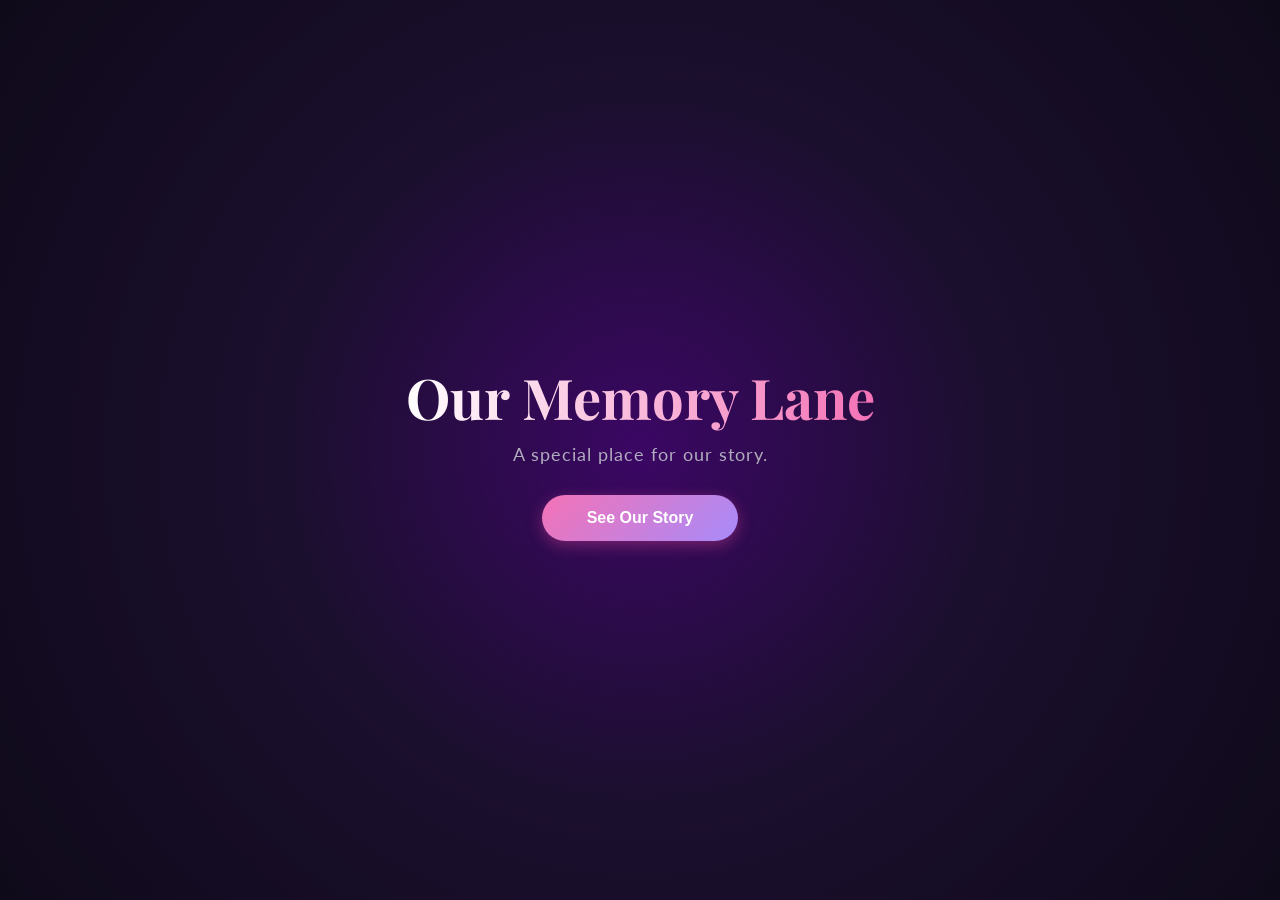
<file: romantic-memory-website/index.html>
<!DOCTYPE html>
<html lang="en">
  <head>
    <meta charset="UTF-8" />
    <meta name="viewport" content="width=device-width, initial-scale=1.0" />
    <title>Our Journey</title>
    <link rel="preconnect" href="https://fonts.googleapis.com" />
    <link rel="preconnect" href="https://fonts.gstatic.com" crossorigin />
    <link
      href="https://fonts.googleapis.com/css2?family=Lato:wght@300;400;700&family=Playfair+Display:ital,wght@0,400;0,700;1,400&display=swap"
      rel="stylesheet"
    />
    <link
      rel="stylesheet"
      href="https://cdnjs.cloudflare.com/ajax/libs/font-awesome/6.0.0/css/all.min.css"
    />
    <link rel="stylesheet" href="style.css" />
  </head>
  <body>
    <div id="welcomeScreen" class="welcome-overlay">
      <div class="welcome-content">
        <h1 id="typingText" class="fade-text">Our Memory Lane</h1>
        <p id="subText" class="fade-text-sub">A special place for our story.</p>
        <button class="btn-open" onclick="enterWebsite()">
          See Our Story
        </button>
      </div>
    </div>

    <div class="bg-fixed"></div>
    <div class="star-overlay"></div>

    <main id="mainContent" class="hidden-content">
      <section class="hero active">
        <div class="hero-content">
          <h1>Us, in Time.</h1>
          <p class="subtitle">
            Every passing second is a chapter of our own.
          </p>

          <div class="timer-wrapper">
            <div class="time-segment">
              <span id="days">00</span>
              <span class="label">Days</span>
            </div>
            <div class="separator">:</div>
            <div class="time-segment">
              <span id="hours">00</span>
              <span class="label">Hours</span>
            </div>
            <div class="separator">:</div>
            <div class="time-segment">
              <span id="minutes">00</span>
              <span class="label">Minutes</span>
            </div>
            <div class="separator">:</div>
            <div class="time-segment">
              <span id="seconds">00</span>
              <span class="label">Seconds</span>
            </div>
          </div>

          <button
            onclick="scrollToSection('playlist')"
            class="scroll-indicator"
            aria-label="Scroll Down"
          >
            <i class="fas fa-arrow-down"></i>
          </button>
        </div>
      </section>

      <section id="playlist" class="section">
        <div class="section-header reveal">
          <h2>Our Favorite Songs</h2>
          <p>Melodies that always bring you to mind</p>
        </div>

        <div class="track-list reveal">
          <div
            id="track-music1"
            class="track-item"
            onclick="playSong('music1')"
          >
            <div class="track-icon"><i class="fas fa-play"></i></div>
            <div class="track-info">
              <h3>Yaar indha Saalai Oram</h3>
              <p>Music 1</p>
            </div>
            <div class="track-duration">Our Song</div>
          </div>

          <div
            id="track-music2"
            class="track-item"
            onclick="playSong('music2')"
          >
            <div class="track-icon"><i class="fas fa-play"></i></div>
            <div class="track-info">
              <h3>Pookal Pookum tharnam</h3>
              <p>Music 2</p>
            </div>
            <div class="track-duration">Our Song</div>
          </div>
        </div>
      </section>

      <section id="stories" class="section">
        <div class="section-header reveal">
          <h2>A Message For You</h2>
        </div>

        <div class="message-box reveal">
          <p class="anniversary-message">
            Happy Anniversary my dear  Mahikutty ❤️
          </p>
          <p class="anniversary-message">
            Nee vandhadhuku apram dhan en life konjam bright aachu 😎
            <br>Ippo ellame un kitaye share panna thonudhu… because nee dhan en comfort person 🥺❤️
            <br>Ennakana person neega mattum dhan mahadiya chellakutty
          </p>
          <p class="anniversary-message">
            Namma rendu perum baby madhiri pathukrom la adhu romba pudikum enaku 🤭
            <br>Sanda potalum last la unna vittutu iruka matan na Evalo sanda vandhalum namale vandhu adha understand pannitu life long happy ha irukanum kovam lam irukalam ana adhu konja neram happy romba neram irukanum life long ungala nalla happy ha pathupen
          </p>
          <p class="anniversary-message">
            Thanks for being with me  Mahikutty 💖
            <br>Love you soo much mahadiya
            <br>Unkitta andha spl ana feel yarukittym varadhu d adhu avalo spl d ennaku ne endhu d avalo happy ha pathupen ennoda mahadiya 🥰 love you d namaloda life nama alaga pathukalam Evalo stuggels vandhalum endha year mari Happy ha life long irukanum serigala irupom na pathupen ellame 🫂 ennoda Chella mahadiya neega ungaluku na iruken epome mahadiya na ungalukaga na anga iruken epome irupen ennoda mahadiya 🫂 love you mahadiya
          </p>
          <p class="anniversary-message">
            Once again happy anniversary my dear mahikutty
            <br>Love you
          </p>
        </div>
      </section>

      <section class="section">
        <div class="section-header reveal">
          <h2>Beautiful Moments</h2>
        </div>
        <div class="gallery-container reveal">
          <div class="polaroid rotate-left">
            <img
              src="../photo1.jpeg"
              alt="Photo 1"
            />
            <div class="caption">Us Together</div>
          </div>
          <div class="polaroid rotate-right">
            <img
              src="../photo2.jpeg"
              alt="Photo 2"
            />
            <div class="caption">Our Moments</div>
          </div>
          <div class="polaroid rotate-left">
            <img
              src="../photo3.jpeg"
              alt="Photo 3"
            />
            <div class="caption">Forever Memories</div>
          </div>
        </div>
      </section>

      <section class="section closing-section reveal">
        <div class="closing-content">
          <h2 class="gradient-text-big">
            Every memory of us<br />is kept right here,<br /><span
              class="highlight-pink"
              >forever</span
            >
          </h2>

          <div class="glow-box">
            <i
              class="fas fa-heart heart-beat"
              id="loveIcon"
              onclick="createHeartShower()"
            ></i>
            <p>
              Thank you for being part of my life. Every single second spent 
              with you is a priceless gift.
            </p>
          </div>
        </div>
      </section>

      <footer>
        <p>Made with all my heart, for You.</p>
      </footer>
    </main>

    <div class="music-floater" id="playerBar">
      <div class="floater-info">
        <div class="equalizer"><span></span><span></span><span></span></div>
        <span id="currentSongTitle" class="song-title">Choose a song...</span>
      </div>
      <button
        onclick="toggleMusic()"
        class="btn-control"
        aria-label="Play Music"
      >
        <i class="fas fa-play" id="mainPlayIcon"></i>
      </button>
    </div>

    <audio id="myAudio" loop>
      <source src="../music1.mpeg" type="audio/mpeg" />
    </audio>

    <script src="script.js"></script>
  </body>
</html>
</file>
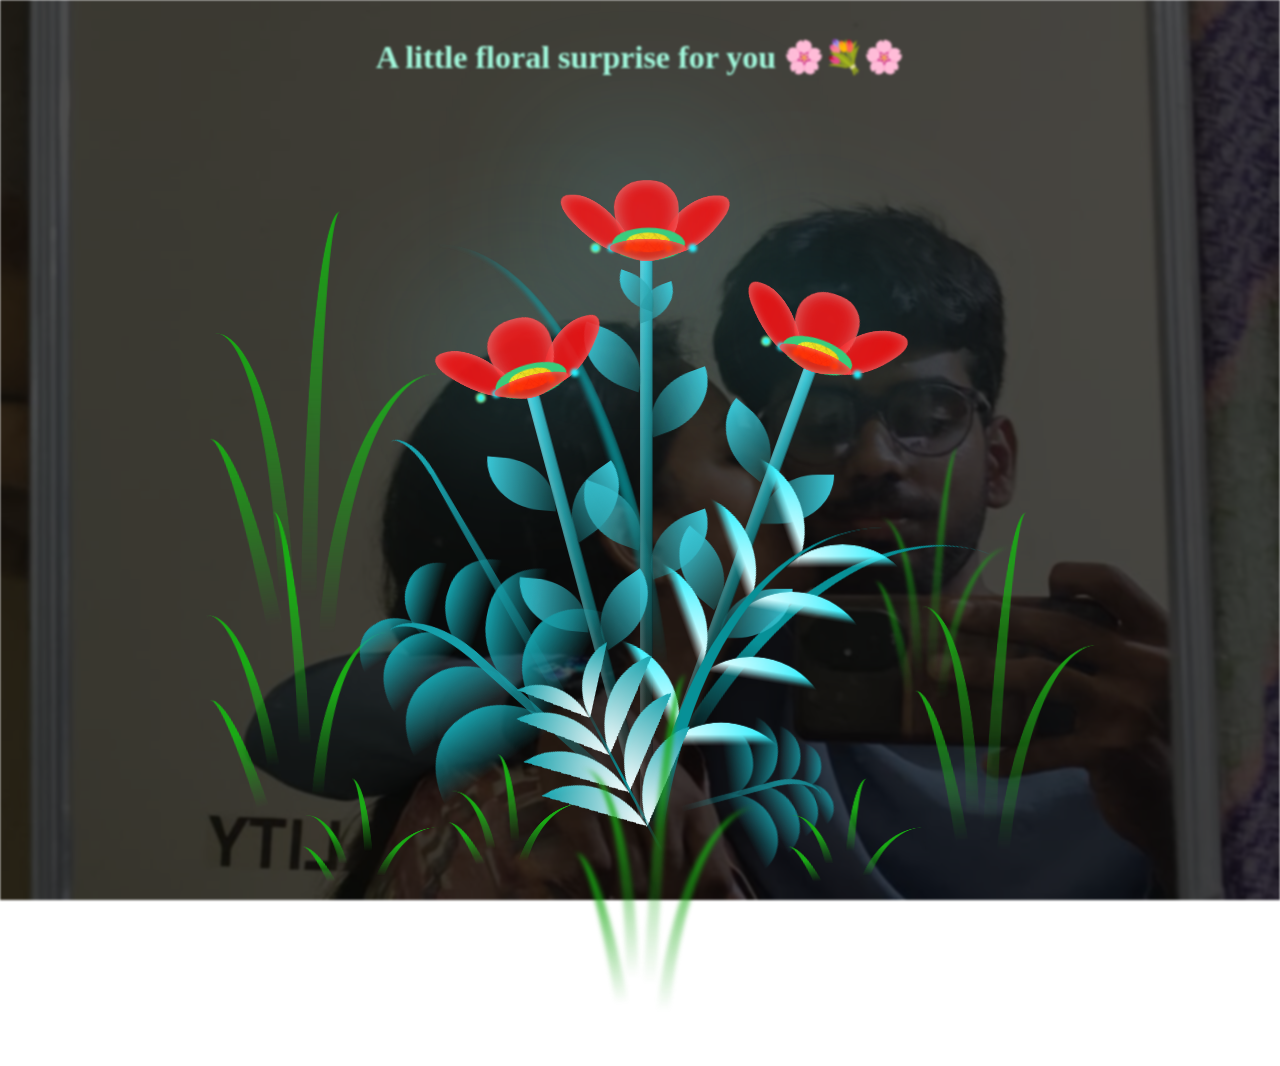
<file: valentines_blossoming_flower/index1.html>
<!DOCTYPE html>
<html lang="en">
<head>
    <meta charset="UTF-8">
    <meta http-equiv="X-UA-Compatible" content="IE=edge">
    <meta name="viewport" content="width=device-width, initial-scale=1.0">
    <link rel="stylesheet" href="style1.css">
    <title>Blossoming Flowers at Magical Night</title>
</head>
<body class="not-loaded">
  <div class="night" style="text-align: center;"> <h1 style="color: rgb(162, 247, 219); margin-top: 3%;">A little floral surprise for you 🌸💐🌸 </h1> </div>
  <div class="flowers">
    
    <div class="flower flower--1">
      <div class="flower__leafs flower__leafs--1">
        <div class="flower__leaf flower__leaf--1"></div>
        <div class="flower__leaf flower__leaf--2"></div>
        <div class="flower__leaf flower__leaf--3"></div>
        <div class="flower__leaf flower__leaf--4"></div>
        <div class="flower__white-circle"></div>

        <div class="flower__light flower__light--1"></div>
        <div class="flower__light flower__light--2"></div>
        <div class="flower__light flower__light--3"></div>
        <div class="flower__light flower__light--4"></div>
        <div class="flower__light flower__light--5"></div>
        <div class="flower__light flower__light--6"></div>
        <div class="flower__light flower__light--7"></div>
        <div class="flower__light flower__light--8"></div>

      </div>
      <div class="flower__line">
        <div class="flower__line__leaf flower__line__leaf--1"></div>
        <div class="flower__line__leaf flower__line__leaf--2"></div>
        <div class="flower__line__leaf flower__line__leaf--3"></div>
        <div class="flower__line__leaf flower__line__leaf--4"></div>
        <div class="flower__line__leaf flower__line__leaf--5"></div>
        <div class="flower__line__leaf flower__line__leaf--6"></div>
      </div>
    </div>

    <div class="flower flower--2">
      <div class="flower__leafs flower__leafs--2">
        <div class="flower__leaf flower__leaf--1"></div>
        <div class="flower__leaf flower__leaf--2"></div>
        <div class="flower__leaf flower__leaf--3"></div>
        <div class="flower__leaf flower__leaf--4"></div>
        <div class="flower__white-circle"></div>

        <div class="flower__light flower__light--1"></div>
        <div class="flower__light flower__light--2"></div>
        <div class="flower__light flower__light--3"></div>
        <div class="flower__light flower__light--4"></div>
        <div class="flower__light flower__light--5"></div>
        <div class="flower__light flower__light--6"></div>
        <div class="flower__light flower__light--7"></div>
        <div class="flower__light flower__light--8"></div>

      </div>
      <div class="flower__line">
        <div class="flower__line__leaf flower__line__leaf--1"></div>
        <div class="flower__line__leaf flower__line__leaf--2"></div>
        <div class="flower__line__leaf flower__line__leaf--3"></div>
        <div class="flower__line__leaf flower__line__leaf--4"></div>
      </div>
    </div>

    <div class="flower flower--3">
      <div class="flower__leafs flower__leafs--3">
        <div class="flower__leaf flower__leaf--1"></div>
        <div class="flower__leaf flower__leaf--2"></div>
        <div class="flower__leaf flower__leaf--3"></div>
        <div class="flower__leaf flower__leaf--4"></div>
        <div class="flower__white-circle"></div>

        <div class="flower__light flower__light--1"></div>
        <div class="flower__light flower__light--2"></div>
        <div class="flower__light flower__light--3"></div>
        <div class="flower__light flower__light--4"></div>
        <div class="flower__light flower__light--5"></div>
        <div class="flower__light flower__light--6"></div>
        <div class="flower__light flower__light--7"></div>
        <div class="flower__light flower__light--8"></div>

      </div>
      <div class="flower__line">
        <div class="flower__line__leaf flower__line__leaf--1"></div>
        <div class="flower__line__leaf flower__line__leaf--2"></div>
        <div class="flower__line__leaf flower__line__leaf--3"></div>
        <div class="flower__line__leaf flower__line__leaf--4"></div>
      </div>
    </div>

    <div class="grow-ans" style="--d:1.2s">
      <div class="flower__g-long">
        <div class="flower__g-long__top"></div>
        <div class="flower__g-long__bottom"></div>
      </div>
    </div>

    <div class="growing-grass">
      <div class="flower__grass flower__grass--1">
        <div class="flower__grass--top"></div>
        <div class="flower__grass--bottom"></div>
        <div class="flower__grass__leaf flower__grass__leaf--1"></div>
        <div class="flower__grass__leaf flower__grass__leaf--2"></div>
        <div class="flower__grass__leaf flower__grass__leaf--3"></div>
        <div class="flower__grass__leaf flower__grass__leaf--4"></div>
        <div class="flower__grass__leaf flower__grass__leaf--5"></div>
        <div class="flower__grass__leaf flower__grass__leaf--6"></div>
        <div class="flower__grass__leaf flower__grass__leaf--7"></div>
        <div class="flower__grass__leaf flower__grass__leaf--8"></div>
        <div class="flower__grass__overlay"></div>
      </div>
    </div>

    <div class="growing-grass">
      <div class="flower__grass flower__grass--2">
        <div class="flower__grass--top"></div>
        <div class="flower__grass--bottom"></div>
        <div class="flower__grass__leaf flower__grass__leaf--1"></div>
        <div class="flower__grass__leaf flower__grass__leaf--2"></div>
        <div class="flower__grass__leaf flower__grass__leaf--3"></div>
        <div class="flower__grass__leaf flower__grass__leaf--4"></div>
        <div class="flower__grass__leaf flower__grass__leaf--5"></div>
        <div class="flower__grass__leaf flower__grass__leaf--6"></div>
        <div class="flower__grass__leaf flower__grass__leaf--7"></div>
        <div class="flower__grass__leaf flower__grass__leaf--8"></div>
        <div class="flower__grass__overlay"></div>
      </div>
    </div>

    <div class="grow-ans" style="--d:2.4s">
      <div class="flower__g-right flower__g-right--1">
        <div class="leaf"></div>
      </div>
    </div>

    <div class="grow-ans" style="--d:2.8s">
      <div class="flower__g-right flower__g-right--2">
        <div class="leaf"></div>
      </div>
    </div>

    <div class="grow-ans" style="--d:2.8s">
      <div class="flower__g-front">
        <div class="flower__g-front__leaf-wrapper flower__g-front__leaf-wrapper--1">
          <div class="flower__g-front__leaf"></div>
        </div>
        <div class="flower__g-front__leaf-wrapper flower__g-front__leaf-wrapper--2">
          <div class="flower__g-front__leaf"></div>
        </div>
        <div class="flower__g-front__leaf-wrapper flower__g-front__leaf-wrapper--3">
          <div class="flower__g-front__leaf"></div>
        </div>
        <div class="flower__g-front__leaf-wrapper flower__g-front__leaf-wrapper--4">
          <div class="flower__g-front__leaf"></div>
        </div>
        <div class="flower__g-front__leaf-wrapper flower__g-front__leaf-wrapper--5">
          <div class="flower__g-front__leaf"></div>
        </div>
        <div class="flower__g-front__leaf-wrapper flower__g-front__leaf-wrapper--6">
          <div class="flower__g-front__leaf"></div>
        </div>
        <div class="flower__g-front__leaf-wrapper flower__g-front__leaf-wrapper--7">
          <div class="flower__g-front__leaf"></div>
        </div>
        <div class="flower__g-front__leaf-wrapper flower__g-front__leaf-wrapper--8">
          <div class="flower__g-front__leaf"></div>
        </div>
        <div class="flower__g-front__line"></div>
      </div>
    </div>

    <div class="grow-ans" style="--d:3.2s">
      <div class="flower__g-fr">
        <div class="leaf"></div>
        <div class="flower__g-fr__leaf flower__g-fr__leaf--1"></div>
        <div class="flower__g-fr__leaf flower__g-fr__leaf--2"></div>
        <div class="flower__g-fr__leaf flower__g-fr__leaf--3"></div>
        <div class="flower__g-fr__leaf flower__g-fr__leaf--4"></div>
        <div class="flower__g-fr__leaf flower__g-fr__leaf--5"></div>
        <div class="flower__g-fr__leaf flower__g-fr__leaf--6"></div>
        <div class="flower__g-fr__leaf flower__g-fr__leaf--7"></div>
        <div class="flower__g-fr__leaf flower__g-fr__leaf--8"></div>
      </div>
    </div>

    <div class="long-g long-g--0">
      <div class="grow-ans" style="--d:3s">
        <div class="leaf leaf--0"></div>
      </div>
      <div class="grow-ans" style="--d:2.2s">
        <div class="leaf leaf--1"></div>
      </div>
      <div class="grow-ans" style="--d:3.4s">
        <div class="leaf leaf--2"></div>
      </div>
      <div class="grow-ans" style="--d:3.6s">
        <div class="leaf leaf--3"></div>
      </div>
    </div>

    <div class="long-g long-g--1">
      <div class="grow-ans" style="--d:3.6s">
        <div class="leaf leaf--0"></div>
      </div>
      <div class="grow-ans" style="--d:3.8s">
        <div class="leaf leaf--1"></div>
      </div>
      <div class="grow-ans" style="--d:4s">
        <div class="leaf leaf--2"></div>
      </div>
      <div class="grow-ans" style="--d:4.2s">
        <div class="leaf leaf--3"></div>
      </div>
    </div>

    <div class="long-g long-g--2">
      <div class="grow-ans" style="--d:4s">
        <div class="leaf leaf--0"></div>
      </div>
      <div class="grow-ans" style="--d:4.2s">
        <div class="leaf leaf--1"></div>
      </div>
      <div class="grow-ans" style="--d:4.4s">
        <div class="leaf leaf--2"></div>
      </div>
      <div class="grow-ans" style="--d:4.6s">
        <div class="leaf leaf--3"></div>
      </div>
    </div>

    <div class="long-g long-g--3">
      <div class="grow-ans" style="--d:4s">
        <div class="leaf leaf--0"></div>
      </div>
      <div class="grow-ans" style="--d:4.2s">
        <div class="leaf leaf--1"></div>
      </div>
      <div class="grow-ans" style="--d:3s">
        <div class="leaf leaf--2"></div>
      </div>
      <div class="grow-ans" style="--d:3.6s">
        <div class="leaf leaf--3"></div>
      </div>
    </div>

    <div class="long-g long-g--4">
      <div class="grow-ans" style="--d:4s">
        <div class="leaf leaf--0"></div>
      </div>
      <div class="grow-ans" style="--d:4.2s">
        <div class="leaf leaf--1"></div>
      </div>
      <div class="grow-ans" style="--d:3s">
        <div class="leaf leaf--2"></div>
      </div>
      <div class="grow-ans" style="--d:3.6s">
        <div class="leaf leaf--3"></div>
      </div>
    </div>

    <div class="long-g long-g--5">
      <div class="grow-ans" style="--d:4s">
        <div class="leaf leaf--0"></div>
      </div>
      <div class="grow-ans" style="--d:4.2s">
        <div class="leaf leaf--1"></div>
      </div>
      <div class="grow-ans" style="--d:3s">
        <div class="leaf leaf--2"></div>
      </div>
      <div class="grow-ans" style="--d:3.6s">
        <div class="leaf leaf--3"></div>
      </div>
    </div>

    <div class="long-g long-g--6">
      <div class="grow-ans" style="--d:4.2s">
        <div class="leaf leaf--0"></div>
      </div>
      <div class="grow-ans" style="--d:4.4s">
        <div class="leaf leaf--1"></div>
      </div>
      <div class="grow-ans" style="--d:4.6s">
        <div class="leaf leaf--2"></div>
      </div>
      <div class="grow-ans" style="--d:4.8s">
        <div class="leaf leaf--3"></div>
      </div>
    </div>

    <div class="long-g long-g--7">
      <div class="grow-ans" style="--d:3s">
        <div class="leaf leaf--0"></div>
      </div>
      <div class="grow-ans" style="--d:3.2s">
        <div class="leaf leaf--1"></div>
      </div>
      <div class="grow-ans" style="--d:3.5s">
        <div class="leaf leaf--2"></div>
      </div>
      <div class="grow-ans" style="--d:3.6s">
        <div class="leaf leaf--3"></div>
      </div>
    </div>
  </div>
</body>
</html>
<script src="main1.js"></script>
</file>
<file: romantic-memory-website/style.css>
:root {
  --bg-deep: #0f0a1a;
  --bg-purple: #1b0f2e;
  --primary-pink: #f472b6;
  --primary-purple: #a78bfa;
  --primary-glow: rgba(244, 114, 182, 0.45);
  --text-white: #f8fafc;
  --text-gray: #c7c9d1;
  --glass-bg: rgba(255, 255, 255, 0.05);
  --glass-border: rgba(255, 255, 255, 0.12);
  --font-heading: "Playfair Display", serif;
  --font-body: "Lato", sans-serif;
}

* {
  margin: 0;
  padding: 0;
  box-sizing: border-box;
}

body {
  background-color: var(--bg-deep);
  color: var(--text-white);
  font-family: var(--font-body);
  overflow-x: hidden;
}

.bg-fixed {
  position: fixed;
  top: 0;
  left: 0;
  width: 100%;
  height: 100%;
  inset: 0;
  background: radial-gradient(
    circle at top,
    #2a145f 0%,
    #160a2d 40%,
    #0f0a1a 100%
  );
  z-index: -2;
}

.star-overlay {
  position: fixed;
  top: 0;
  left: 0;
  width: 100%;
  height: 100%;
  background-image: url("https://www.transparenttextures.com/patterns/stardust.png");
  opacity: 0.5;
  z-index: -1;
  pointer-events: none;
}

.welcome-overlay {
  position: fixed;
  top: 0;
  left: 0;
  width: 100%;
  height: 100vh;
  inset: 0;
  background: radial-gradient(
    circle at center,
    #3b0764 0%,
    #1b0f2e 45%,
    #0f0a1a 100%
  );
  display: flex;
  justify-content: center;
  align-items: center;
  z-index: 9999;
  transition: opacity 0.8s ease;
}

.welcome-content {
  text-align: center;
  padding: 20px;
}

.fade-text {
  font-family: var(--font-heading);
  font-size: 3.5rem;
  font-weight: 700;
  margin-bottom: 10px;
  background: linear-gradient(90deg, #ffffff, var(--primary-pink));
  -webkit-background-clip: text;
  background-clip: text;
  -webkit-text-fill-color: transparent;
  transition: opacity 0.5s ease-in-out;
}

.fade-text-sub {
  color: var(--text-gray);
  opacity: 0.85;
  margin-bottom: 30px;
  font-size: 1.1rem;
  letter-spacing: 1px;
  transition: opacity 0.5s ease-in-out;
}

.btn-open {
  padding: 14px 45px;
  background: linear-gradient(
    135deg,
    var(--primary-pink),
    var(--primary-purple)
  );
  border: none;
  border-radius: 50px;
  color: white;
  font-weight: bold;
  font-size: 1rem;
  cursor: pointer;
  transition: transform 0.3s, box-shadow 0.3s;
  box-shadow: 0 4px 15px rgba(236, 72, 153, 0.4);
}

.btn-open:hover {
  transform: translateY(-2px) scale(1.05);
  box-shadow: 0 0 45px rgba(167, 139, 250, 0.6);
}

.hidden-content {
  display: none;
  opacity: 0;
  transition: opacity 1.5s ease;
}

.show-content {
  display: block;
  opacity: 1;
}

.hero {
  min-height: 100vh;
  display: flex;
  flex-direction: column;
  justify-content: center;
  align-items: center;
  text-align: center;
  padding: 20px;
}

.hero h1 {
  font-size: 5rem;
  margin-bottom: 15px;
  font-family: var(--font-heading);
  background: linear-gradient(135deg, #ffffff 20%, var(--primary-pink) 80%);
  -webkit-background-clip: text;
  background-clip: text;
  -webkit-text-fill-color: transparent;
  filter: drop-shadow(0 0 20px rgba(236, 72, 153, 0.2));
}

.subtitle {
  font-size: 1.2rem;
  color: var(--text-gray);
  margin-bottom: 50px;
  font-weight: 300;
}

.timer-wrapper {
  display: flex;
  gap: 20px;
  background: var(--glass-bg);
  -webkit-backdrop-filter: blur(10px);
  backdrop-filter: blur(10px);
  padding: 30px 50px;
  border-radius: 20px;
  border: 1px solid var(--glass-border);
  box-shadow: 0 10px 30px rgba(0, 0, 0, 0.2);
}

.time-segment span:first-child {
  font-family: var(--font-heading);
  font-size: 2.5rem;
  background: linear-gradient(to bottom, #fff, var(--primary-pink));
  -webkit-background-clip: text;
  background-clip: text;
  -webkit-text-fill-color: transparent;
}

.time-segment .label {
  font-size: 0.8rem;
  text-transform: uppercase;
  letter-spacing: 2px;
  color: var(--text-gray);
  margin-top: 5px;
  display: block;
}

.separator {
  font-size: 2rem;
  color: rgba(255, 255, 255, 0.3);
  margin-top: -5px;
}

.scroll-indicator {
  margin-top: 80px;
  background: none;
  border: none;
  color: rgba(255, 255, 255, 0.6);
  font-size: 1.5rem;
  animation: bounce 2s infinite;
  cursor: pointer;
  transition: color 0.3s;
}

.scroll-indicator:hover {
  color: var(--primary-pink);
}

@keyframes bounce {
  0%,
  20%,
  50%,
  80%,
  100% {
    transform: translateY(0);
  }
  40% {
    transform: translateY(-10px);
  }
  60% {
    transform: translateY(-5px);
  }
}

.section {
  padding: 100px 20px;
  max-width: 900px;
  margin: 0 auto;
}

.section-header {
  text-align: center;
  margin-bottom: 60px;
}

.section-header h2 {
  font-size: 3rem;
  margin-bottom: 15px;
  font-family: var(--font-heading);
  background: linear-gradient(to right, #fff, var(--primary-pink));
  -webkit-background-clip: text;
  background-clip: text;
  -webkit-text-fill-color: transparent;
}

.section-header p {
  color: var(--text-gray);
  font-size: 1.05rem;
}

.track-list {
  display: flex;
  flex-direction: column;
  gap: 15px;
}

.track-item {
  display: flex;
  align-items: center;
  padding: 20px;
  background: rgba(255, 255, 255, 0.04);
  -webkit-backdrop-filter: blur(5px);
  backdrop-filter: blur(5px);
  border-radius: 15px;
  cursor: pointer;
  transition: all 0.3s ease;
  border: 1px solid var(--glass-border);
}

.track-item:hover {
  background: rgba(244, 114, 182, 0.08);
  border-color: var(--primary-pink);
  transform: translateX(10px);
}

.track-icon {
  margin-right: 20px;
  color: var(--primary-purple);
  font-size: 1.2rem;
  width: 40px;
  height: 40px;
  display: flex;
  align-items: center;
  justify-content: center;
  background: rgba(139, 92, 246, 0.1);
  border-radius: 50%;
  transition: 0.3s;
}

.track-item:hover .track-icon {
  background: var(--primary-pink);
  color: white;
}

.track-info h3 {
  font-size: 1.1rem;
  font-weight: bold;
  color: #fff;
}

.track-info p {
  font-size: 0.9rem;
  color: var(--text-gray);
}

.track-duration {
  margin-left: auto;
  font-size: 0.85rem;
  color: var(--text-gray);
}

.track-item.playing {
  background: linear-gradient(90deg, rgba(244, 114, 182, 0.15), transparent);
  border-color: var(--primary-pink);
  box-shadow: 0 0 25px rgba(244, 114, 182, 0.25);
}

.track-item.playing .track-info h3 {
  color: var(--primary-pink);
}
.track-item.playing .track-icon {
  background: var(--primary-pink);
  color: white;
}
.track-item.playing .track-icon i {
  animation: pulseBeat 1s infinite;
}

@keyframes pulseBeat {
  0% {
    transform: scale(1);
  }
  50% {
    transform: scale(1.2);
  }
  100% {
    transform: scale(1);
  }
}

.timeline {
  position: relative;
  padding: 20px 0;
  border-left: 2px solid rgba(167, 139, 250, 0.35);
  margin-left: 20px;
}

.timeline-box {
  position: relative;
  margin-left: 30px;
  margin-bottom: 50px;
  background: var(--glass-bg);
  -webkit-backdrop-filter: blur(5px);
  backdrop-filter: blur(5px);
  padding: 25px;
  border-radius: 15px;
  border: 1px solid var(--glass-border);
  transition: transform 0.3s;
}

.timeline-box:hover {
  transform: translateY(-5px);
  border-color: var(--primary-purple);
  box-shadow: 0 5px 20px rgba(0, 0, 0, 0.3);
}

.timeline-box::before {
  content: "";
  position: absolute;
  left: -38px;
  top: 25px;
  width: 14px;
  height: 14px;
  background: var(--bg-deep);
  border: 3px solid var(--primary-pink);
  border-radius: 50%;
  box-shadow: 0 0 15px var(--primary-glow);
  z-index: 1;
}

.date-badge {
  display: inline-block;
  font-size: 0.8rem;
  background: linear-gradient(
    45deg,
    var(--primary-purple),
    var(--primary-pink)
  );
  color: white;
  padding: 5px 15px;
  border-radius: 50px;
  margin-bottom: 15px;
  font-weight: bold;
  letter-spacing: 1px;
}

.box-content h3 {
  font-size: 1.5rem;
  margin-bottom: 10px;
  font-family: var(--font-heading);
  color: #fff;
}

.box-content h3 i {
  color: var(--primary-pink);
  margin-right: 10px;
  font-size: 0.9em;
}

.box-content p {
  color: var(--text-gray);
  line-height: 1.7;
}

.gallery-container {
  display: flex;
  flex-wrap: wrap;
  justify-content: center;
  gap: 30px;
}

.polaroid {
  background: white;
  padding: 15px 15px 50px 15px;
  width: 260px;
  transform: rotate(-2deg);
  transition: all 0.4s cubic-bezier(0.175, 0.885, 0.32, 1.275);
  box-shadow: 0 10px 20px rgba(0, 0, 0, 0.3);
}

.polaroid:hover {
  transform: scale(1.1) rotate(0) !important;
  z-index: 10;
  box-shadow: 0 20px 40px rgba(0, 0, 0, 0.5);
}

.polaroid img {
  width: 100%;
  height: 280px;
  object-fit: cover;
  filter: sepia(20%) contrast(1.1);
}

.caption {
  color: #2e1065;
  text-align: center;
  margin-top: 15px;
  font-family: "Playfair Display", serif;
  font-weight: bold;
  font-size: 1.1rem;
}

.rotate-right {
  transform: rotate(3deg);
}

.closing-section {
  text-align: center;
  padding-bottom: 50px;
}

.gradient-text-big {
  font-size: 3rem;
  font-family: var(--font-heading);
  margin-bottom: 40px;
  line-height: 1.3;
}

.highlight-pink {
  background: linear-gradient(
    to right,
    var(--primary-pink),
    var(--primary-purple)
  );
  -webkit-background-clip: text;
  background-clip: text;
  -webkit-text-fill-color: transparent;
}

.glow-box {
  background: rgba(255, 255, 255, 0.06);

  -webkit-backdrop-filter: blur(10px);
  backdrop-filter: blur(10px);
  padding: 50px;
  border-radius: 30px;
  border: 1px solid var(--glass-border);
  box-shadow: 0 0 60px rgba(167, 139, 250, 0.2);
  max-width: 600px;
  margin: 0 auto;
}

.heart-beat {
  font-size: 2.5rem;
  background: linear-gradient(
    to bottom right,
    var(--primary-pink),
    var(--primary-purple)
  );
  -webkit-background-clip: text;
  background-clip: text;
  -webkit-text-fill-color: transparent;
  margin-bottom: 20px;
  display: inline-block;
  animation: pulseHeart 1.5s infinite;
  filter: drop-shadow(0 0 10px rgba(236, 72, 153, 0.5));
}

@keyframes pulseHeart {
  0% {
    transform: scale(1);
  }
  50% {
    transform: scale(1.2);
  }
  100% {
    transform: scale(1);
  }
}

.floating-flower {
  position: fixed;
  bottom: -50px;
  font-size: 24px;
  z-index: 9999;
  pointer-events: none;
  opacity: 0.8;
  animation: floatUp linear forwards;
  text-shadow: 0 0 10px rgba(236, 72, 153, 0.8);
}

@keyframes floatUp {
  0% {
    transform: translateY(0) rotate(0deg) scale(0.5);
    opacity: 0;
  }
  10% {
    opacity: 1;
  }
  100% {
    transform: translateY(-110vh) rotate(360deg) scale(1.2);
    opacity: 0;
  }
}

#loveIcon {
  cursor: pointer;
}
#loveIcon:active {
  transform: scale(0.9);
}

footer {
  text-align: center;
  padding: 50px 20px;
  color: var(--text-gray);
  font-size: 0.9rem;
  border-top: 1px solid rgba(255, 255, 255, 0.05);
  margin-top: 50px;
}

.music-floater {
  position: fixed;
  bottom: -100px;
  left: 50%;
  transform: translateX(-50%);
  background: rgba(15, 10, 26, 0.85);
  -webkit-backdrop-filter: blur(15px);
  backdrop-filter: blur(15px);
  border: 1px solid rgba(244, 114, 182, 0.4);
  padding: 12px 25px;
  border-radius: 50px;
  display: flex;
  align-items: center;
  gap: 20px;
  z-index: 999;
  opacity: 0;
  box-shadow: 0 0 40px rgba(244, 114, 182, 0.25);
  transition: bottom 0.6s cubic-bezier(0.175, 0.885, 0.32, 1.275),
    opacity 0.5s ease;
}

.music-floater.show-player {
  bottom: 30px;
  opacity: 1;
}

.song-title {
  font-size: 0.95rem;
  width: 180px;
  white-space: nowrap;
  overflow: hidden;
  text-overflow: ellipsis;
  color: white;
  font-weight: 500;
}

.btn-control {
  background: linear-gradient(
    135deg,
    var(--primary-pink),
    var(--primary-purple)
  );
  border: none;
  width: 45px;
  height: 45px;
  border-radius: 50%;
  color: white;
  cursor: pointer;
  display: flex;
  align-items: center;
  justify-content: center;
  box-shadow: 0 0 15px rgba(236, 72, 153, 0.4);
  transition: transform 0.2s;
}

.btn-control:active {
  transform: scale(0.9);
}

.equalizer {
  display: flex;
  gap: 3px;
  height: 15px;
  align-items: flex-end;
}

.equalizer span {
  width: 3px;
  background: var(--primary-pink);
  height: 5px;
  border-radius: 3px;
}

.music-playing .equalizer span {
  animation: eq 1s infinite;
}

@keyframes eq {
  0%,
  100% {
    height: 5px;
  }
  50% {
    height: 100%;
  }
}

.music-playing .equalizer span:nth-child(2) {
  animation-delay: 0.2s;
}
.music-playing .equalizer span:nth-child(3) {
  animation-delay: 0.4s;
}

.message-box {
  background: var(--glass-bg);
  -webkit-backdrop-filter: blur(10px);
  backdrop-filter: blur(10px);
  padding: 40px;
  border-radius: 20px;
  border: 1px solid var(--glass-border);
  box-shadow: 0 10px 40px rgba(167, 139, 250, 0.15);
  max-width: 800px;
  margin: 0 auto;
}

.anniversary-message {
  color: var(--text-white);
  line-height: 1.8;
  font-size: 1.1rem;
  margin-bottom: 20px;
  text-align: center;
  font-weight: 300;
}

.anniversary-message:last-child {
  margin-bottom: 0;
}

.reveal {
  opacity: 0;
  transform: translateY(40px);
  transition: all 1s cubic-bezier(0.5, 0, 0, 1);
}

.reveal.active {
  opacity: 1;
  transform: translateY(0);
}

@media (max-width: 600px) {
  .fade-text {
    font-size: 2.5rem;
  }
  .hero h1 {
    font-size: 3.5rem;
  }
  .gradient-text-big {
    font-size: 2rem;
  }
  .timer-wrapper {
    padding: 20px;
    gap: 8px;
  }
  .time-segment span:first-child {
    font-size: 1.8rem;
  }
  .separator {
    font-size: 1.5rem;
    margin-top: 0;
  }
  .polaroid {
    width: 90%;
  }
  .timeline::before {
    left: 20px;
  }
}
</file>
<file: valentines_blossoming_flower/style1.css>
*,
*::after,
*::before {
  padding: 0;
  margin: 0;
  box-sizing: border-box;
}

:root {
  --dark-color: #ffffff;
}

body {
  display: flex;
  align-items: flex-end;
  justify-content: center;
  min-height: 100vh;
  background-color: var(--dark-color);
  overflow: hidden;
  perspective: 1000px;
}

.night {
  position: fixed;
  left: 50%;
  top: 0;
  transform: translateX(-50%);
  width: 100%;
  height: 100%;
  filter: blur(0.1vmin);
  background:
        linear-gradient(rgba(0, 0, 0, 0.7), rgba(0, 0, 0, 0.7)), /* Darker overlay */
        url('../photo4.jpeg'); /* Background image */
  background-size: cover; /* Cover the entire page */
  background-position: center; /* Center the image */
  background-repeat: no-repeat; /* Prevent tiling */}

.flowers {
  position: relative;
  transform: scale(0.9);
}

.flower {
  position: absolute;
  bottom: 10vmin;
  transform-origin: bottom center;
  z-index: 10;
  --fl-speed: 0.8s;
}
.flower--1 {
  animation: moving-flower-1 4s linear infinite;
}
.flower--1 .flower__line {
  height: 70vmin;
  animation-delay: 0.3s;
}
.flower--1 .flower__line__leaf--1 {
  animation: blooming-leaf-right var(--fl-speed) 1.6s backwards;
}
.flower--1 .flower__line__leaf--2 {
  animation: blooming-leaf-right var(--fl-speed) 1.4s backwards;
}
.flower--1 .flower__line__leaf--3 {
  animation: blooming-leaf-left var(--fl-speed) 1.2s backwards;
}
.flower--1 .flower__line__leaf--4 {
  animation: blooming-leaf-left var(--fl-speed) 1s backwards;
}
.flower--1 .flower__line__leaf--5 {
  animation: blooming-leaf-right var(--fl-speed) 1.8s backwards;
}
.flower--1 .flower__line__leaf--6 {
  animation: blooming-leaf-left var(--fl-speed) 2s backwards;
}
.flower--2 {
  left: 50%;
  transform: rotate(20deg);
  animation: moving-flower-2 4s linear infinite;
}
.flower--2 .flower__line {
  height: 60vmin;
  animation-delay: 0.6s;
}
.flower--2 .flower__line__leaf--1 {
  animation: blooming-leaf-right var(--fl-speed) 1.9s backwards;
}
.flower--2 .flower__line__leaf--2 {
  animation: blooming-leaf-right var(--fl-speed) 1.7s backwards;
}
.flower--2 .flower__line__leaf--3 {
  animation: blooming-leaf-left var(--fl-speed) 1.5s backwards;
}
.flower--2 .flower__line__leaf--4 {
  animation: blooming-leaf-left var(--fl-speed) 1.3s backwards;
}
.flower--3 {
  left: 50%;
  transform: rotate(-15deg);
  animation: moving-flower-3 4s linear infinite;
}
.flower--3 .flower__line {
  animation-delay: 0.9s;
}
.flower--3 .flower__line__leaf--1 {
  animation: blooming-leaf-right var(--fl-speed) 2.5s backwards;
}
.flower--3 .flower__line__leaf--2 {
  animation: blooming-leaf-right var(--fl-speed) 2.3s backwards;
}
.flower--3 .flower__line__leaf--3 {
  animation: blooming-leaf-left var(--fl-speed) 2.1s backwards;
}
.flower--3 .flower__line__leaf--4 {
  animation: blooming-leaf-left var(--fl-speed) 1.9s backwards;
}
.flower__leafs {
  position: relative;
  animation: blooming-flower 2s backwards;
}
.flower__leafs--1 {
  animation-delay: 1.1s;
}
.flower__leafs--2 {
  animation-delay: 1.4s;
}
.flower__leafs--3 {
  animation-delay: 1.7s;
}
.flower__leafs::after {
  content: "";
  position: absolute;
  left: 0;
  top: 0;
  transform: translate(-50%, -100%);
  width: 8vmin;
  height: 8vmin;
  background-color: #6bf0ff;
  filter: blur(10vmin);
}
.flower__leaf {
  position: absolute;
  bottom: 0;
  left: 50%;
  width: 8vmin;
  height: 11vmin;
  border-radius: 51% 49% 47% 53%/44% 45% 55% 69%;
  background-color: #a7ffee;
  background-image: linear-gradient(to top, #ff0000, #ff0000);
  transform-origin: bottom center;
  opacity: 0.9;
  box-shadow: inset 0 0 2vmin rgba(255, 255, 255, 0.5);
}
.flower__leaf--1 {
  transform: translate(-10%, 1%) rotateY(40deg) rotateX(-50deg);
}
.flower__leaf--2 {
  transform: translate(-50%, -4%) rotateX(40deg);
}
.flower__leaf--3 {
  transform: translate(-90%, 0%) rotateY(45deg) rotateX(50deg);
}
.flower__leaf--4 {
  width: 8vmin;
  height: 8vmin;
  transform-origin: bottom left;
  border-radius: 4vmin 10vmin 4vmin 4vmin;
  transform: translate(0%, 18%) rotateX(70deg) rotate(-43deg);
  background-image: linear-gradient(to top, #ff0404, #ff0000);
  z-index: 1;
  opacity: 0.8;
}
.flower__white-circle {
  position: absolute;
  left: -3.5vmin;
  top: -3vmin;
  width: 9vmin;
  height: 4vmin;
  border-radius: 50%;
  background-color: #34c96e;
}
.flower__white-circle::after {
  content: "";
  position: absolute;
  left: 50%;
  top: 45%;
  transform: translate(-50%, -50%);
  width: 60%;
  height: 60%;
  border-radius: inherit;
  background-image: repeating-linear-gradient(135deg, rgba(0, 0, 0, 0.03) 0px, rgba(0, 0, 0, 0.03) 1px, transparent 1px, transparent 12px), repeating-linear-gradient(45deg, rgba(0, 0, 0, 0.03) 0px, rgba(0, 0, 0, 0.03) 1px, transparent 1px, transparent 12px), repeating-linear-gradient(67.5deg, rgba(0, 0, 0, 0.03) 0px, rgba(0, 0, 0, 0.03) 1px, transparent 1px, transparent 12px), repeating-linear-gradient(135deg, rgba(0, 0, 0, 0.03) 0px, rgba(0, 0, 0, 0.03) 1px, transparent 1px, transparent 12px), repeating-linear-gradient(45deg, rgba(0, 0, 0, 0.03) 0px, rgba(0, 0, 0, 0.03) 1px, transparent 1px, transparent 12px), repeating-linear-gradient(112.5deg, rgba(0, 0, 0, 0.03) 0px, rgba(0, 0, 0, 0.03) 1px, transparent 1px, transparent 12px), repeating-linear-gradient(112.5deg, rgba(0, 0, 0, 0.03) 0px, rgba(0, 0, 0, 0.03) 1px, transparent 1px, transparent 12px), repeating-linear-gradient(45deg, rgba(0, 0, 0, 0.03) 0px, rgba(0, 0, 0, 0.03) 1px, transparent 1px, transparent 12px), repeating-linear-gradient(22.5deg, rgba(0, 0, 0, 0.03) 0px, rgba(0, 0, 0, 0.03) 1px, transparent 1px, transparent 12px), repeating-linear-gradient(45deg, rgba(0, 0, 0, 0.03) 0px, rgba(0, 0, 0, 0.03) 1px, transparent 1px, transparent 12px), repeating-linear-gradient(22.5deg, rgba(0, 0, 0, 0.03) 0px, rgba(0, 0, 0, 0.03) 1px, transparent 1px, transparent 12px), repeating-linear-gradient(135deg, rgba(0, 0, 0, 0.03) 0px, rgba(0, 0, 0, 0.03) 1px, transparent 1px, transparent 12px), repeating-linear-gradient(157.5deg, rgba(0, 0, 0, 0.03) 0px, rgba(0, 0, 0, 0.03) 1px, transparent 1px, transparent 12px), repeating-linear-gradient(67.5deg, rgba(0, 0, 0, 0.03) 0px, rgba(0, 0, 0, 0.03) 1px, transparent 1px, transparent 12px), repeating-linear-gradient(67.5deg, rgba(0, 0, 0, 0.03) 0px, rgba(0, 0, 0, 0.03) 1px, transparent 1px, transparent 12px), linear-gradient(90deg, rgb(255, 235, 18), rgb(255, 206, 0));
}
.flower__line {
  height: 55vmin;
  width: 1.5vmin;
  background-image: linear-gradient(to left, rgba(0, 0, 0, 0.2), transparent, rgba(255, 255, 255, 0.2)), linear-gradient(to top, transparent 10%, #14757a, #39c6d6);
  box-shadow: inset 0 0 2px rgba(0, 0, 0, 0.5);
  animation: grow-flower-tree 4s backwards;
}
.flower__line__leaf {
  --w: 7vmin;
  --h: calc(var(--w) + 2vmin);
  position: absolute;
  top: 20%;
  left: 90%;
  width: var(--w);
  height: var(--h);
  border-top-right-radius: var(--h);
  border-bottom-left-radius: var(--h);
  background-image: linear-gradient(to top, rgba(20, 117, 122, 0.4), #39c6d6);
}
.flower__line__leaf--1 {
  transform: rotate(70deg) rotateY(30deg);
}
.flower__line__leaf--2 {
  top: 45%;
  transform: rotate(70deg) rotateY(30deg);
}
.flower__line__leaf--3, .flower__line__leaf--4, .flower__line__leaf--6 {
  border-top-right-radius: 0;
  border-bottom-left-radius: 0;
  border-top-left-radius: var(--h);
  border-bottom-right-radius: var(--h);
  left: -460%;
  top: 12%;
  transform: rotate(-70deg) rotateY(30deg);
}
.flower__line__leaf--4 {
  top: 40%;
}
.flower__line__leaf--5 {
  top: 0;
  transform-origin: left;
  transform: rotate(70deg) rotateY(30deg) scale(0.6);
}
.flower__line__leaf--6 {
  top: -2%;
  left: -450%;
  transform-origin: right;
  transform: rotate(-70deg) rotateY(30deg) scale(0.6);
}
.flower__light {
  position: absolute;
  bottom: 0vmin;
  width: 1vmin;
  height: 1vmin;
  background-color: rgb(255, 251, 0);
  border-radius: 50%;
  filter: blur(0.2vmin);
  animation: light-ans 4s linear infinite backwards;
}
.flower__light:nth-child(odd) {
  background-color: #23f0ff;
}
.flower__light--1 {
  left: -2vmin;
  animation-delay: 1s;
}
.flower__light--2 {
  left: 3vmin;
  animation-delay: 0.5s;
}
.flower__light--3 {
  left: -6vmin;
  animation-delay: 0.3s;
}
.flower__light--4 {
  left: 6vmin;
  animation-delay: 0.9s;
}
.flower__light--5 {
  left: -1vmin;
  animation-delay: 1.5s;
}
.flower__light--6 {
  left: -4vmin;
  animation-delay: 3s;
}
.flower__light--7 {
  left: 3vmin;
  animation-delay: 2s;
}
.flower__light--8 {
  left: -6vmin;
  animation-delay: 3.5s;
}
.flower__grass {
  --c: #159faa;
  --line-w: 1.5vmin;
  position: absolute;
  bottom: 12vmin;
  left: -7vmin;
  display: flex;
  flex-direction: column;
  align-items: flex-end;
  z-index: 20;
  transform-origin: bottom center;
  transform: rotate(-48deg) rotateY(40deg);
}
.flower__grass--1 {
  animation: moving-grass 2s linear infinite;
}
.flower__grass--2 {
  left: 2vmin;
  bottom: 10vmin;
  transform: scale(0.5) rotate(75deg) rotateX(10deg) rotateY(-200deg);
  opacity: 0.8;
  z-index: 0;
  animation: moving-grass--2 1.5s linear infinite;
}
.flower__grass--top {
  width: 7vmin;
  height: 10vmin;
  border-top-right-radius: 100%;
  border-right: var(--line-w) solid var(--c);
  transform-origin: bottom center;
  transform: rotate(-2deg);
}
.flower__grass--bottom {
  margin-top: -2px;
  width: var(--line-w);
  height: 25vmin;
  background-image: linear-gradient(to top, transparent, var(--c));
}
.flower__grass__leaf {
  --size: 10vmin;
  position: absolute;
  width: calc(var(--size) * 2.1);
  height: var(--size);
  border-top-left-radius: var(--size);
  border-top-right-radius: var(--size);
  background-image: linear-gradient(to top, transparent, transparent 30%, var(--c));
  z-index: 100;
}
.flower__grass__leaf--1 {
  top: -6%;
  left: 30%;
  --size: 6vmin;
  transform: rotate(-20deg);
  animation: growing-grass-ans--1 2s 2.6s backwards;
}
@keyframes growing-grass-ans--1 {
  0% {
    transform-origin: bottom left;
    transform: rotate(-20deg) scale(0);
  }
}
.flower__grass__leaf--2 {
  top: -5%;
  left: -110%;
  --size: 6vmin;
  transform: rotate(10deg);
  animation: growing-grass-ans--2 2s 2.4s linear backwards;
}
@keyframes growing-grass-ans--2 {
  0% {
    transform-origin: bottom right;
    transform: rotate(10deg) scale(0);
  }
}
.flower__grass__leaf--3 {
  top: 5%;
  left: 60%;
  --size: 8vmin;
  transform: rotate(-18deg) rotateX(-20deg);
  animation: growing-grass-ans--3 2s 2.2s linear backwards;
}
@keyframes growing-grass-ans--3 {
  0% {
    transform-origin: bottom left;
    transform: rotate(-18deg) rotateX(-20deg) scale(0);
  }
}
.flower__grass__leaf--4 {
  top: 6%;
  left: -135%;
  --size: 8vmin;
  transform: rotate(2deg);
  animation: growing-grass-ans--4 2s 2s linear backwards;
}
@keyframes growing-grass-ans--4 {
  0% {
    transform-origin: bottom right;
    transform: rotate(2deg) scale(0);
  }
}
.flower__grass__leaf--5 {
  top: 20%;
  left: 60%;
  --size: 10vmin;
  transform: rotate(-24deg) rotateX(-20deg);
  animation: growing-grass-ans--5 2s 1.8s linear backwards;
}
@keyframes growing-grass-ans--5 {
  0% {
    transform-origin: bottom left;
    transform: rotate(-24deg) rotateX(-20deg) scale(0);
  }
}
.flower__grass__leaf--6 {
  top: 22%;
  left: -180%;
  --size: 10vmin;
  transform: rotate(10deg);
  animation: growing-grass-ans--6 2s 1.6s linear backwards;
}
@keyframes growing-grass-ans--6 {
  0% {
    transform-origin: bottom right;
    transform: rotate(10deg) scale(0);
  }
}
.flower__grass__leaf--7 {
  top: 39%;
  left: 70%;
  --size: 10vmin;
  transform: rotate(-10deg);
  animation: growing-grass-ans--7 2s 1.4s linear backwards;
}
@keyframes growing-grass-ans--7 {
  0% {
    transform-origin: bottom left;
    transform: rotate(-10deg) scale(0);
  }
}
.flower__grass__leaf--8 {
  top: 40%;
  left: -215%;
  --size: 11vmin;
  transform: rotate(10deg);
  animation: growing-grass-ans--8 2s 1.2s linear backwards;
}
@keyframes growing-grass-ans--8 {
  0% {
    transform-origin: bottom right;
    transform: rotate(10deg) scale(0);
  }
}
.flower__grass__overlay {
  position: absolute;
  top: -10%;
  right: 0%;
  width: 100%;
  height: 100%;
  /* background-color: rgba(0, 0, 0, 0.6); */
  filter: blur(1.5vmin);
  z-index: 100;
}
.flower__g-long {
  --w: 2vmin;
  --h: 6vmin;
  --c: #159faa;
  position: absolute;
  bottom: 10vmin;
  left: -3vmin;
  transform-origin: bottom center;
  transform: rotate(-30deg) rotateY(-20deg);
  display: flex;
  flex-direction: column;
  align-items: flex-end;
  animation: flower-g-long-ans 3s linear infinite;
}
@keyframes flower-g-long-ans {
  0%, 100% {
    transform: rotate(-30deg) rotateY(-20deg);
  }
  50% {
    transform: rotate(-32deg) rotateY(-20deg);
  }
}
.flower__g-long__top {
  top: calc(var(--h) * -1);
  width: calc(var(--w) + 1vmin);
  height: var(--h);
  border-top-right-radius: 100%;
  border-right: 0.7vmin solid var(--c);
  transform: translate(-0.7vmin, 1vmin);
}
.flower__g-long__bottom {
  width: var(--w);
  height: 50vmin;
  transform-origin: bottom center;
  background-image: linear-gradient(to top, transparent 30%, var(--c));
  box-shadow: inset 0 0 2px rgba(0, 0, 0, 0.5);
  -webkit-clip-path: polygon(35% 0, 65% 1%, 100% 100%, 0% 100%);
          clip-path: polygon(35% 0, 65% 1%, 100% 100%, 0% 100%);
}
.flower__g-right {
  position: absolute;
  bottom: 6vmin;
  left: -2vmin;
  transform-origin: bottom left;
  transform: rotate(20deg);
}
.flower__g-right .leaf {
  width: 30vmin;
  height: 50vmin;
  border-top-left-radius: 100%;
  border-left: 2vmin solid #079097;
  /* background-image: linear-gradient(to bottom, transparent, var(--dark-color) 60%); */
  -webkit-mask-image: linear-gradient(to top, transparent 30%, #079097 60%);
}
.flower__g-right--1 {
  animation: flower-g-right-ans 2.5s linear infinite;
}
.flower__g-right--2 {
  left: 5vmin;
  transform: rotateY(-180deg);
  animation: flower-g-right-ans--2 3s linear infinite;
}
.flower__g-right--2 .leaf {
  height: 75vmin;
  filter: blur(0.3vmin);
  opacity: 0.8;
}
@keyframes flower-g-right-ans {
  0%, 100% {
    transform: rotate(20deg);
  }
  50% {
    transform: rotate(24deg) rotateX(-20deg);
  }
}
@keyframes flower-g-right-ans--2 {
  0%, 100% {
    transform: rotateY(-180deg) rotate(0deg) rotateX(-20deg);
  }
  50% {
    transform: rotateY(-180deg) rotate(6deg) rotateX(-20deg);
  }
}
.flower__g-front {
  position: absolute;
  bottom: 6vmin;
  left: 2.5vmin;
  z-index: 100;
  transform-origin: bottom center;
  transform: rotate(-28deg) rotateY(30deg) scale(1.04);
  animation: flower__g-front-ans 2s linear infinite;
}
@keyframes flower__g-front-ans {
  0%, 100% {
    transform: rotate(-28deg) rotateY(30deg) scale(1.04);
  }
  50% {
    transform: rotate(-35deg) rotateY(40deg) scale(1.04);
  }
}
.flower__g-front__line {
  width: 0.3vmin;
  height: 20vmin;
  background-image: linear-gradient(to top, transparent, #079097, transparent 100%);
  position: relative;
}
.flower__g-front__leaf-wrapper {
  position: absolute;
  top: 0;
  left: 0;
  transform-origin: bottom left;
  transform: rotate(10deg);
}
.flower__g-front__leaf-wrapper:nth-child(even) {
  left: 0vmin;
  transform: rotateY(-180deg) rotate(5deg);
  animation: flower__g-front__leaf-left-ans 1s ease-in backwards;
}
.flower__g-front__leaf-wrapper:nth-child(odd) {
  animation: flower__g-front__leaf-ans 1s ease-in backwards;
}
.flower__g-front__leaf-wrapper--1 {
  top: -8vmin;
  transform: scale(0.7);
  animation: flower__g-front__leaf-ans 1s 5.5s ease-in backwards !important;
}
.flower__g-front__leaf-wrapper--2 {
  top: -8vmin;
  transform: rotateY(-180deg) scale(0.7) !important;
  animation: flower__g-front__leaf-left-ans-2 1s 4.6s ease-in backwards !important;
}
.flower__g-front__leaf-wrapper--3 {
  top: -3vmin;
  animation: flower__g-front__leaf-ans 1s 4.6s ease-in backwards;
}
.flower__g-front__leaf-wrapper--4 {
  top: -3vmin;
  transform: rotateY(-180deg) scale(0.9) !important;
  animation: flower__g-front__leaf-left-ans-2 1s 4.6s ease-in backwards !important;
}
@keyframes flower__g-front__leaf-left-ans-2 {
  0% {
    transform: rotateY(-180deg) scale(0);
  }
}
.flower__g-front__leaf-wrapper--5, .flower__g-front__leaf-wrapper--6 {
  top: 2vmin;
}
.flower__g-front__leaf-wrapper--7, .flower__g-front__leaf-wrapper--8 {
  top: 6.5vmin;
}
.flower__g-front__leaf-wrapper--2 {
  animation-delay: 5.2s !important;
}
.flower__g-front__leaf-wrapper--3 {
  animation-delay: 4.9s !important;
}
.flower__g-front__leaf-wrapper--5 {
  animation-delay: 4.3s !important;
}
.flower__g-front__leaf-wrapper--6 {
  animation-delay: 4.1s !important;
}
.flower__g-front__leaf-wrapper--7 {
  animation-delay: 3.8s !important;
}
.flower__g-front__leaf-wrapper--8 {
  animation-delay: 3.5s !important;
}
@keyframes flower__g-front__leaf-ans {
  0% {
    transform: rotate(10deg) scale(0);
  }
}
@keyframes flower__g-front__leaf-left-ans {
  0% {
    transform: rotateY(-180deg) rotate(5deg) scale(0);
  }
}
.flower__g-front__leaf {
  width: 10vmin;
  height: 10vmin;
  border-radius: 100% 0% 0% 100%/100% 100% 0% 0%;
  box-shadow: inset 0 2px 1vmin hsla(184, 97%, 58%, 0.2);
  background-image: linear-gradient(to bottom left, transparent, var(--dark-color)), linear-gradient(to bottom right, #159faa 50%, transparent 50%, transparent);
  -webkit-mask-image: linear-gradient(to bottom right, #159faa 50%, transparent 50%, transparent);
  mask-image: linear-gradient(to bottom right, #159faa 50%, transparent 50%, transparent);
}
.flower__g-fr {
  position: absolute;
  bottom: -4vmin;
  left: vmin;
  transform-origin: bottom left;
  z-index: 10;
  animation: flower__g-fr-ans 2s linear infinite;
}
@keyframes flower__g-fr-ans {
  0%, 100% {
    transform: rotate(2deg);
  }
  50% {
    transform: rotate(4deg);
  }
}
.flower__g-fr .leaf {
  width: 30vmin;
  height: 50vmin;
  border-top-left-radius: 100%;
  border-left: 2vmin solid #079097;
  -webkit-mask-image: linear-gradient(to top, transparent 25%, #079097 50%);
  position: relative;
  z-index: 1;
}
.flower__g-fr__leaf {
  position: absolute;
  top: 0;
  left: 0;
  width: 10vmin;
  height: 10vmin;
  border-radius: 100% 0% 0% 100%/100% 100% 0% 0%;
  box-shadow: inset 0 2px 1vmin hsla(184, 97%, 58%, 0.2);
  background-image: linear-gradient(to bottom left, transparent, var(--dark-color) 98%), linear-gradient(to bottom right, #23f0ff 45%, transparent 50%, transparent);
  -webkit-mask-image: linear-gradient(135deg, #159faa 40%, transparent 50%, transparent);
}
.flower__g-fr__leaf--1 {
  left: 20vmin;
  transform: rotate(45deg);
  animation: flower__g-fr-leaft-ans-1 0.5s 5.2s linear backwards;
}
@keyframes flower__g-fr-leaft-ans-1 {
  0% {
    transform-origin: left;
    transform: rotate(45deg) scale(0);
  }
}
.flower__g-fr__leaf--2 {
  left: 12vmin;
  top: -7vmin;
  transform: rotate(25deg) rotateY(-180deg);
  animation: flower__g-fr-leaft-ans-6 0.5s 5s linear backwards;
}
.flower__g-fr__leaf--3 {
  left: 15vmin;
  top: 6vmin;
  transform: rotate(55deg);
  animation: flower__g-fr-leaft-ans-5 0.5s 4.8s linear backwards;
}
.flower__g-fr__leaf--4 {
  left: 6vmin;
  top: -2vmin;
  transform: rotate(25deg) rotateY(-180deg);
  animation: flower__g-fr-leaft-ans-6 0.5s 4.6s linear backwards;
}
.flower__g-fr__leaf--5 {
  left: 10vmin;
  top: 14vmin;
  transform: rotate(55deg);
  animation: flower__g-fr-leaft-ans-5 0.5s 4.4s linear backwards;
}
@keyframes flower__g-fr-leaft-ans-5 {
  0% {
    transform-origin: left;
    transform: rotate(55deg) scale(0);
  }
}
.flower__g-fr__leaf--6 {
  left: 0vmin;
  top: 6vmin;
  transform: rotate(25deg) rotateY(-180deg);
  animation: flower__g-fr-leaft-ans-6 0.5s 4.2s linear backwards;
}
@keyframes flower__g-fr-leaft-ans-6 {
  0% {
    transform-origin: right;
    transform: rotate(25deg) rotateY(-180deg) scale(0);
  }
}
.flower__g-fr__leaf--7 {
  left: 5vmin;
  top: 22vmin;
  transform: rotate(45deg);
  animation: flower__g-fr-leaft-ans-7 0.5s 4s linear backwards;
}
@keyframes flower__g-fr-leaft-ans-7 {
  0% {
    transform-origin: left;
    transform: rotate(45deg) scale(0);
  }
}
.flower__g-fr__leaf--8 {
  left: -4vmin;
  top: 15vmin;
  transform: rotate(15deg) rotateY(-180deg);
  animation: flower__g-fr-leaft-ans-8 0.5s 3.8s linear backwards;
}
@keyframes flower__g-fr-leaft-ans-8 {
  0% {
    transform-origin: right;
    transform: rotate(15deg) rotateY(-180deg) scale(0);
  }
}

.long-g {
  position: absolute;
  bottom: 25vmin;
  left: -42vmin;
  transform-origin: bottom left;
}
.long-g--1 {
  bottom: 0vmin;
  transform: scale(0.8) rotate(-5deg);
}
.long-g--1 .leaf {
  -webkit-mask-image: linear-gradient(to top, transparent 40%, #079097 80%) !important;
}
.long-g--1 .leaf--1 {
  --w: 5vmin;
  --h: 60vmin;
  left: -2vmin;
  transform: rotate(3deg) rotateY(-180deg);
}
.long-g--2, .long-g--3 {
  bottom: -3vmin;
  left: -35vmin;
  transform-origin: center;
  transform: scale(0.6) rotateX(60deg);
}
.long-g--2 .leaf, .long-g--3 .leaf {
  -webkit-mask-image: linear-gradient(to top, transparent 50%, #079097 80%) !important;
}
.long-g--2 .leaf--1, .long-g--3 .leaf--1 {
  left: -1vmin;
  transform: rotateY(-180deg);
}
.long-g--3 {
  left: -17vmin;
  bottom: 0vmin;
}
.long-g--3 .leaf {
  -webkit-mask-image: linear-gradient(to top, transparent 40%, #079097 80%) !important;
}
.long-g--4 {
  left: 25vmin;
  bottom: -3vmin;
  transform-origin: center;
  transform: scale(0.6) rotateX(60deg);
}
.long-g--4 .leaf {
  -webkit-mask-image: linear-gradient(to top, transparent 50%, #079097 80%) !important;
}
.long-g--5 {
  left: 42vmin;
  bottom: 0vmin;
  transform: scale(0.8) rotate(2deg);
}
.long-g--6 {
  left: 0vmin;
  bottom: -20vmin;
  z-index: 100;
  filter: blur(0.3vmin);
  transform: scale(0.8) rotate(2deg);
}
.long-g--7 {
  left: 35vmin;
  bottom: 20vmin;
  z-index: -1;
  filter: blur(0.3vmin);
  transform: scale(0.6) rotate(2deg);
  opacity: 0.7;
}
.long-g .leaf {
  --w: 15vmin;
  --h: 40vmin;
  --c: #1aaa15;
  position: absolute;
  bottom: 0;
  width: var(--w);
  height: var(--h);
  border-top-left-radius: 100%;
  border-left: 2vmin solid var(--c);
  -webkit-mask-image: linear-gradient(to top, transparent 20%, var(--dark-color));
  transform-origin: bottom center;
}
.long-g .leaf--0 {
  left: 2vmin;
  animation: leaf-ans-1 4s linear infinite;
}
.long-g .leaf--1 {
  --w: 5vmin;
  --h: 60vmin;
  animation: leaf-ans-1 4s linear infinite;
}
.long-g .leaf--2 {
  --w: 10vmin;
  --h: 40vmin;
  left: -0.5vmin;
  bottom: 5vmin;
  transform-origin: bottom left;
  transform: rotateY(-180deg);
  animation: leaf-ans-2 3s linear infinite;
}
.long-g .leaf--3 {
  --w: 5vmin;
  --h: 30vmin;
  left: -1vmin;
  bottom: 3.2vmin;
  transform-origin: bottom left;
  transform: rotate(-10deg) rotateY(-180deg);
  animation: leaf-ans-3 3s linear infinite;
}

@keyframes leaf-ans-1 {
  0%, 100% {
    transform: rotate(-5deg) scale(1);
  }
  50% {
    transform: rotate(5deg) scale(1.1);
  }
}
@keyframes leaf-ans-2 {
  0%, 100% {
    transform: rotateY(-180deg) rotate(5deg);
  }
  50% {
    transform: rotateY(-180deg) rotate(0deg) scale(1.1);
  }
}
@keyframes leaf-ans-3 {
  0%, 100% {
    transform: rotate(-10deg) rotateY(-180deg);
  }
  50% {
    transform: rotate(-20deg) rotateY(-180deg);
  }
}
.grow-ans {
  animation: grow-ans 2s var(--d) backwards;
}

@keyframes grow-ans {
  0% {
    transform: scale(0);
    opacity: 0;
  }
}
@keyframes light-ans {
  0% {
    opacity: 0;
    transform: translateY(0vmin);
  }
  25% {
    opacity: 1;
    transform: translateY(-5vmin) translateX(-2vmin);
  }
  50% {
    opacity: 1;
    transform: translateY(-15vmin) translateX(2vmin);
    filter: blur(0.2vmin);
  }
  75% {
    transform: translateY(-20vmin) translateX(-2vmin);
    filter: blur(0.2vmin);
  }
  100% {
    transform: translateY(-30vmin);
    opacity: 0;
    filter: blur(1vmin);
  }
}
@keyframes moving-flower-1 {
  0%, 100% {
    transform: rotate(2deg);
  }
  50% {
    transform: rotate(-2deg);
  }
}
@keyframes moving-flower-2 {
  0%, 100% {
    transform: rotate(18deg);
  }
  50% {
    transform: rotate(14deg);
  }
}
@keyframes moving-flower-3 {
  0%, 100% {
    transform: rotate(-18deg);
  }
  50% {
    transform: rotate(-20deg) rotateY(-10deg);
  }
}
@keyframes blooming-leaf-right {
  0% {
    transform-origin: left;
    transform: rotate(70deg) rotateY(30deg) scale(0);
  }
}
@keyframes blooming-leaf-left {
  0% {
    transform-origin: right;
    transform: rotate(-70deg) rotateY(30deg) scale(0);
  }
}
@keyframes grow-flower-tree {
  0% {
    height: 0;
    border-radius: 1vmin;
  }
}
@keyframes blooming-flower {
  0% {
    transform: scale(0);
  }
}
@keyframes moving-grass {
  0%, 100% {
    transform: rotate(-48deg) rotateY(40deg);
  }
  50% {
    transform: rotate(-50deg) rotateY(40deg);
  }
}
@keyframes moving-grass--2 {
  0%, 100% {
    transform: scale(0.5) rotate(75deg) rotateX(10deg) rotateY(-200deg);
  }
  50% {
    transform: scale(0.5) rotate(79deg) rotateX(10deg) rotateY(-200deg);
  }
}
.growing-grass {
  animation: growing-grass-ans 1s 2s backwards;
}

@keyframes growing-grass-ans {
  0% {
    transform: scale(0);
  }
}
.not-loaded * {
  animation-play-state: paused !important;
}/*# sourceMappingURL=style.css.map */
</file>
